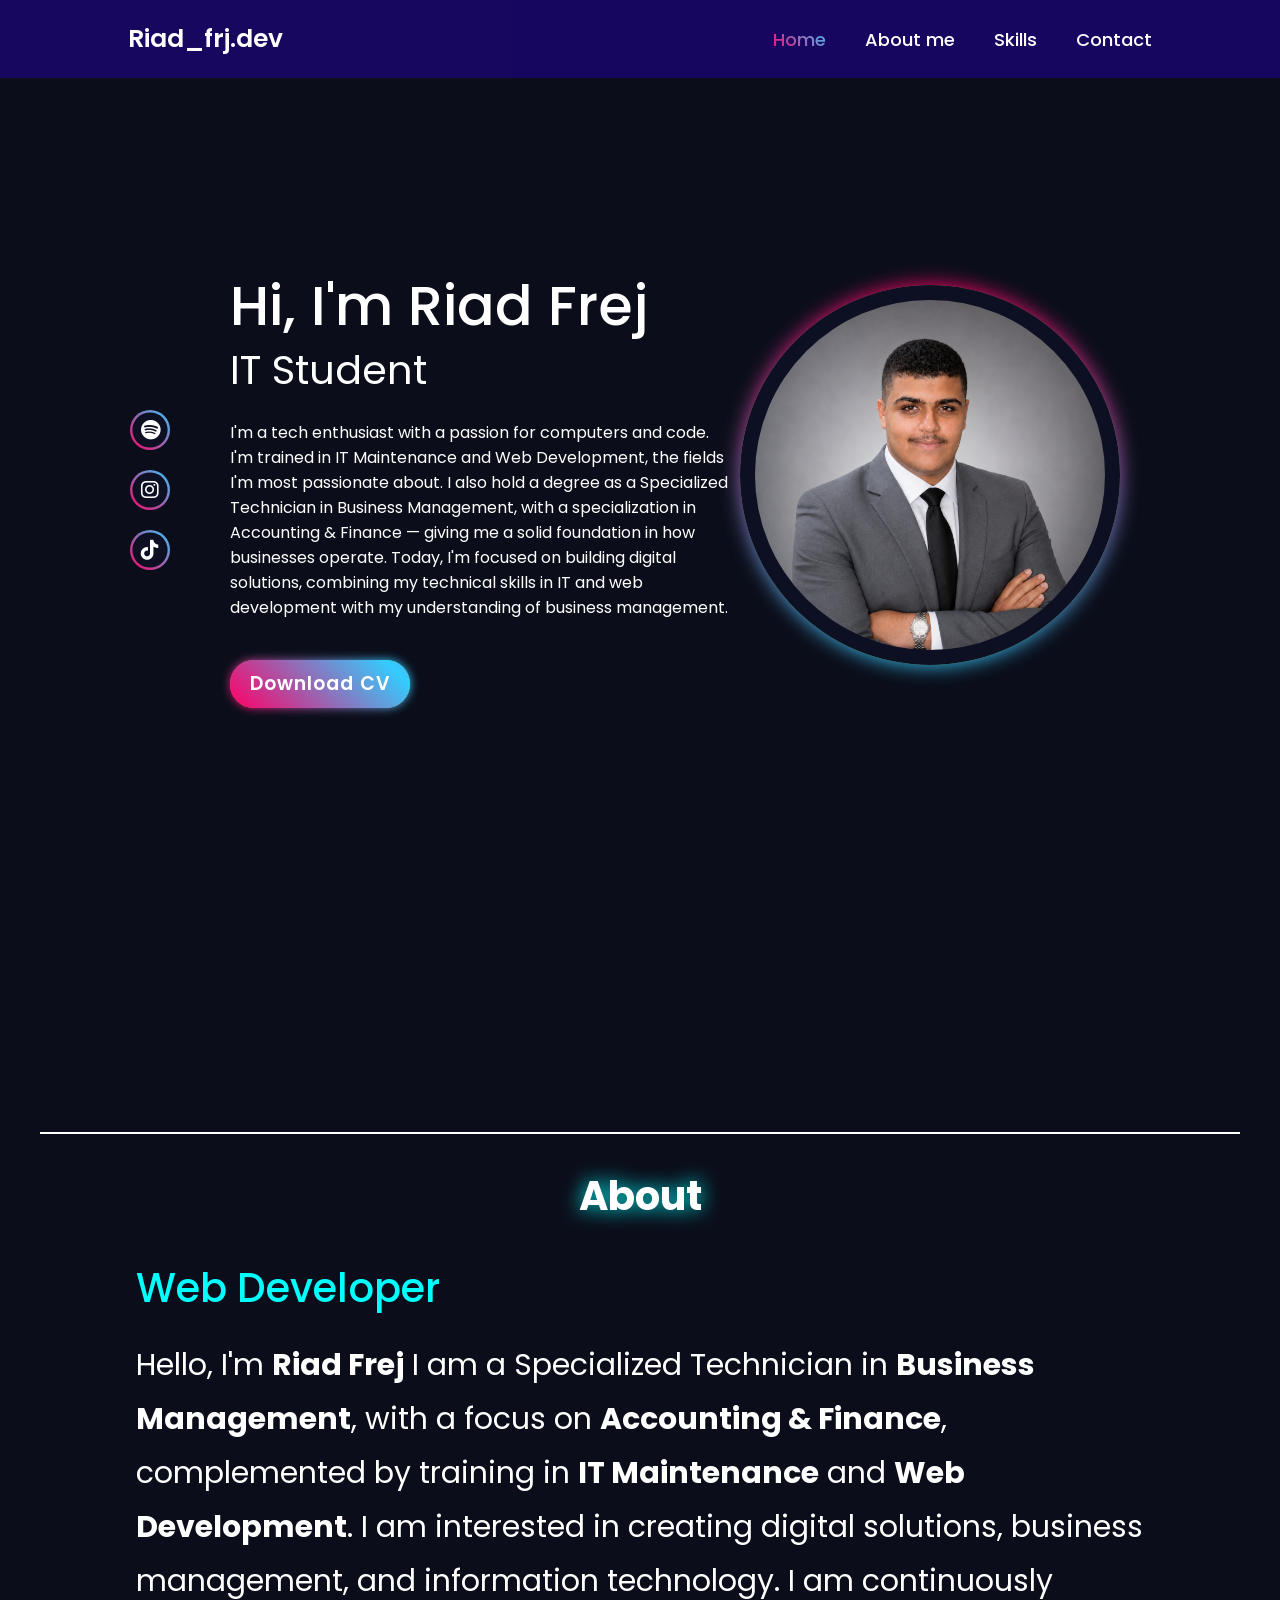
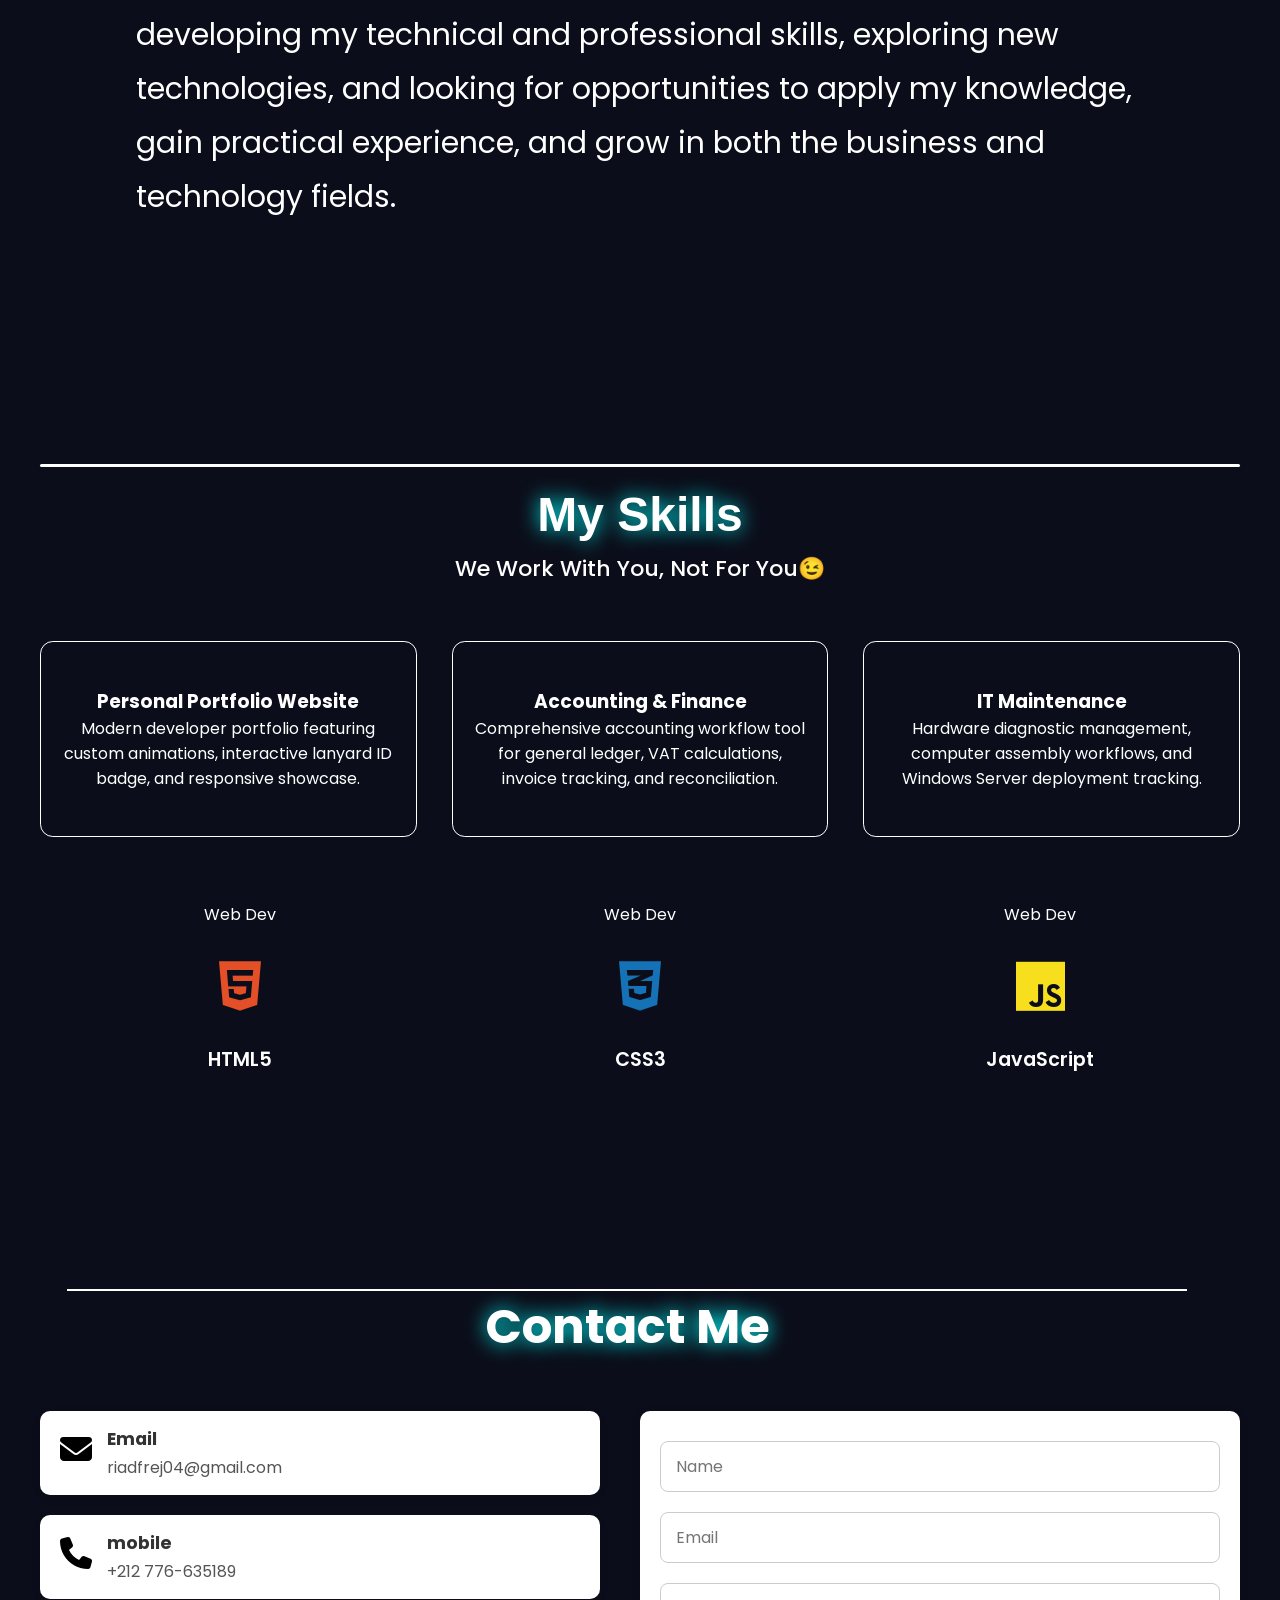
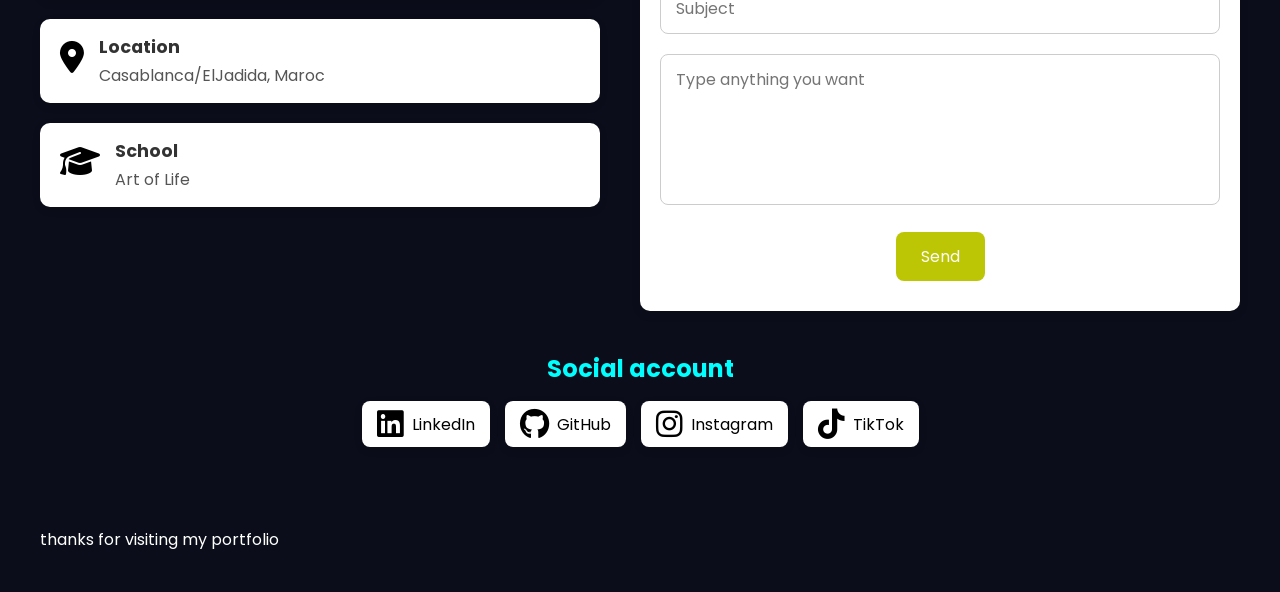
<file: index.html>
<!DOCTYPE html>
<html lang="en">
<head>
    <meta charset="UTF-8">
    <meta http-equiv="X-UA-Compatible"
    content="IE=edge">
    <meta name="viewport" content="width=device-width, initial-scale=1.0, maximum-scale=5.0">
    <meta name="description" content="Portfolio Riad Frej - IT Maintenance | Accounting & Finance | Web Development ">
    <meta name="keywords" content="portfolio, web developer, riad frej, html, css, only html&css">
    <meta name="author" content="Riad Frej">
    <title>Portfolio | Riad Frej - Portfolio Only HTML&CSS</title>
    <link rel="stylesheet" href="style.css">
    <link href=https://cdnjs.cloudflare.com/ajax/libs/font-awesome/6.5.2/css/all.min.css rel='stylesheet'>
</head>

<body>
   
    <header class="header">
        <a href="#" class="logo">Riad_frj.dev</a>

        <nav class="navbar">
            <a href="#home" style="--i:1"; 
            class="active">Home</a>
            <a href="#about" style="--i:2";>About me</a>
            <a href="#Skills" style="--i:3";>Skills</a>
            <a href="#Contact" style="--i:5";>Contact</a>
        </nav>
    </header>

    <section class="home" id="home">
      <div class="home-sci">
        <a href="https://open.spotify.com/playlist/2TcdBqzFB4UD0Xu641YZaj?si=4c5a05bcf7c442b9"><i class='fab fa-spotify'></i></a>
        <a href="https://www.instagram.com/riad_frj.dev?stkn=MTdzN3EwcG02MXV4NQ=="><i class='fab fa-instagram' ></i></a>
        <a href="https://www.tiktok.com/@riad_frj.dev?is_from_webapp=1&sender_device=pc"><i class='fab fa-tiktok'></i></a>
      </div>

        <div class="home-content">
            <h1>Hi, I'm Riad Frej</h1>
            <h3>IT Student</h3>
            <p>I'm a tech enthusiast with a passion for computers and code.

            I'm trained in IT Maintenance and Web Development, the fields I'm most passionate about. I also hold a degree as a            Specialized Technician in Business Management, with a specialization in Accounting & Finance — giving me a solid            foundation in how businesses operate.

            Today, I'm focused on building digital solutions, combining my technical skills in IT and web development with my             understanding of business management.</p>
            <a href="FREJ_Riad_CV.png" class="btn">Download CV</a>
        </div>

        <div class="home-img">
          <div class="profile-container"></div>
            <div class="glowing-circle">
                <span></span>
                <div class="image">
                    <img src="me1.png" alt="bammask">
        </div>

    </section>

    <!-- End Section bamibum -->

    <!-- About -->

     <section class="about-section" id="about"> <br> <br>
    <h2>About</h2>
    <p class="role">Web Developer</p>
    <p class="intro">
      Hello, I'm
      <b>Riad Frej</b>
      I am a Specialized Technician in <b>Business Management</b>, with a focus on <b>Accounting & Finance</b>, complemented by training in <b>IT Maintenance</b> and <b>Web Development</b>. I am interested in creating digital solutions, business management, and information technology.

      I am continuously developing my technical and professional skills, exploring new technologies, and looking for opportunities to apply my knowledge, gain practical experience, and grow in both the business and technology fields.
    </p>
  </section>
     
  <!-- End Section About -->

  <!-- Skills -->
  <section class="Skills" id="Skills">

    <div class="text-center">

        <div class="section-title">
            <div class="line"></div>
            <h2>My Skills</h2>
            <h4>We Work With You, Not For You😉</h4>
        </div>

        <div class="Skills-item">

            <div class="Skills-box">
                <i class='bx bx-mobile-alt'></i>
                <h3>Personal Portfolio Website</h3>
                <p>Modern developer portfolio featuring custom animations, interactive lanyard ID badge, and responsive showcase.</p>
            </div>

            <div class="Skills-box">
                <i class='bx bx-code-alt'></i>
                <h3>Accounting & Finance</h3>
                <p>Comprehensive accounting workflow tool for general ledger, VAT calculations, invoice tracking, and reconciliation.</p>
            </div>

            <div class="Skills-box">
                <i class='bx bx-signal-5'></i>
                <h3>IT Maintenance</h3>
                <p>Hardware diagnostic management, computer assembly workflows, and Windows Server deployment tracking.</p>
            </div>

        </div>

        <!-- Skills Icons Grid -->
        <div class="skills-grid-container">

            <div class="skill-icon-card reveal" data-category="web">
                <div class="skill-category-tag">Web Dev</div>
                <div class="skill-icon html5">
                    <i class="fab fa-html5"></i>
                </div>
                <div class="skill-name-label">HTML5</div>
            </div>

            <div class="skill-icon-card reveal" data-category="web">
                <div class="skill-category-tag">Web Dev</div>
                <div class="skill-icon css3">
                    <i class="fab fa-css3-alt"></i>
                </div>
                <div class="skill-name-label">CSS3</div>
            </div>

            <div class="skill-icon-card reveal" data-category="web">
                <div class="skill-category-tag">Web Dev</div>
                <div class="skill-icon javascript">
                    <i class="fab fa-js"></i>
                </div>
                <div class="skill-name-label">JavaScript</div>
            </div>

        </div>

    </div>

</section>
  <!-- End Section Skills -->
   
      <!---->
    <section class="contact" id="Contact">
      <div class="line"></div> <!-- garis pembatas -->
      <h2>Contact Me</h2>
      <div class="container">
        <div class="informasi">
          <div class="items">
            <div class="icon">
              <i class='fas fa-envelope'  ></i> 
            </div>
            <div class="detail">
              <h3>Email</h3>
              <p>riadfrej04@gmail.com</p>
            </div>
          </div>
          <div class="items">
            <div class="icon">
            <i class="fas fa-phone"></i>
            </div>
            <div class="detail">
              <h3>mobile</h3>
              <p>+212 776-635189</p>
            </div>
          </div>
          <div class="items">
            <div class="icon">
              <i class="fas fa-map-marker-alt"></i>
            </div>
            <div class="detail">
              <h3>Location</h3>
              <p>Casablanca/ElJadida, Maroc</p>
            </div>
          </div>
          <div class="items">
            <div class="icon">
              <i class="fas fa-graduation-cap"></i>
            </div>
            <div class="detail">
              <h3>School</h3>
              <p>Art of Life</p>
            </div>
          </div>
        </div>
          <div class="feedback">
            <form action="https://formsubmit.co/riadfrej04@gmail.com" method="POST">

                <div class="kelompok">
                    <input type="text" name="name" placeholder="Name" required>
                </div>

                <div class="kelompok">
                    <input type="email" name="email" placeholder="Email" required>
                </div>

                <div class="kelompok">
                    <input type="text" name="subject" placeholder="Subject" required>
                </div>
              
                <div class="kelompok">
                    <textarea name="message" placeholder="Type anything you want" rows="5" required></textarea>
                </div>

                <input type="hidden" name="_subject" value="New Message From My Website">
              
                <button type="submit" class="submit">Send</button>
              
                          </form>
                     </div>
                 </div>

        <div class="hubungi">
            <h3>Social account</h3>
              <div class="Links">
                  <a href="www.linkedin.com/in/riad-frej-6ab057424" class="Link" aria-label="Linkedin">
                    <i class="fab fa-linkedin"></i>
                    <span>LinkedIn</span>
                  </a>
                  <a href="https://github.com/Riad-Frj" class="Link" aria-label="GitHub">
                    <i class='fab fa-github'  ></i> 
                    <span>GitHub</span>
                  </a>
                  <a href="https://www.instagram.com/riad_frj.dev?stkn=MTdzN3EwcG02MXV4NQ==" class="Link" aria-label="instagram">
                    <i class='fab fa-instagram'  ></i> 
                    <span>Instagram</span>
                  </a>
                  <a href="https://www.tiktok.com/@riad_frj.dev?is_from_webapp=1&sender_device=pc" class="Link">
                    <i class='fab fa-tiktok'  ></i> 
                    <span>TikTok</span>
                  </a>
              </div>
        </div>
    </section>

    <footer>
        thanks for visiting my portfolio
    </footer>

</body>
<script>
  document.addEventListener("DOMContentLoaded", function() {
    const progressItems = document.querySelectorAll(".progress-item");

    progressItems.forEach(item => {
        const bar = item.querySelector(".progress-bar");
        const width = bar.getAttribute("data-width")
        bar.style.width = width + "%"; 
    });
});
   </script>


</html>
</file>
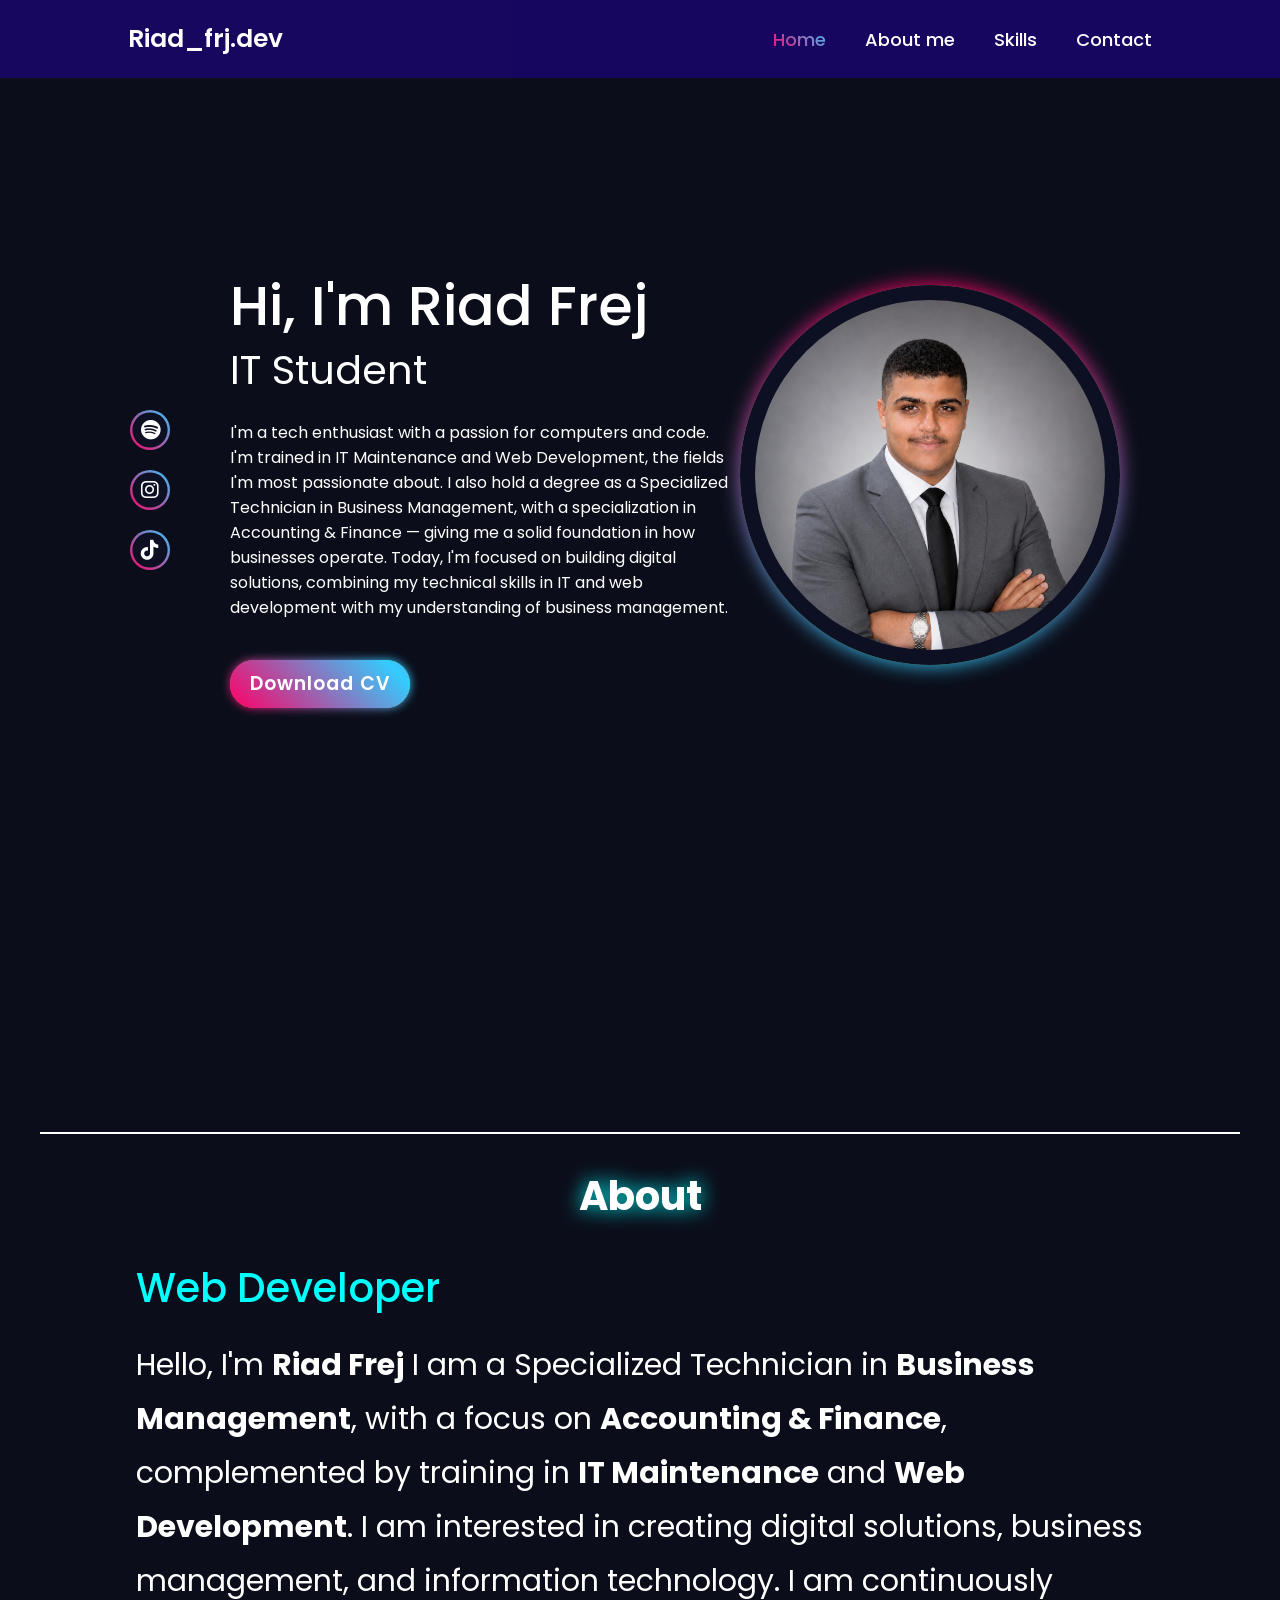
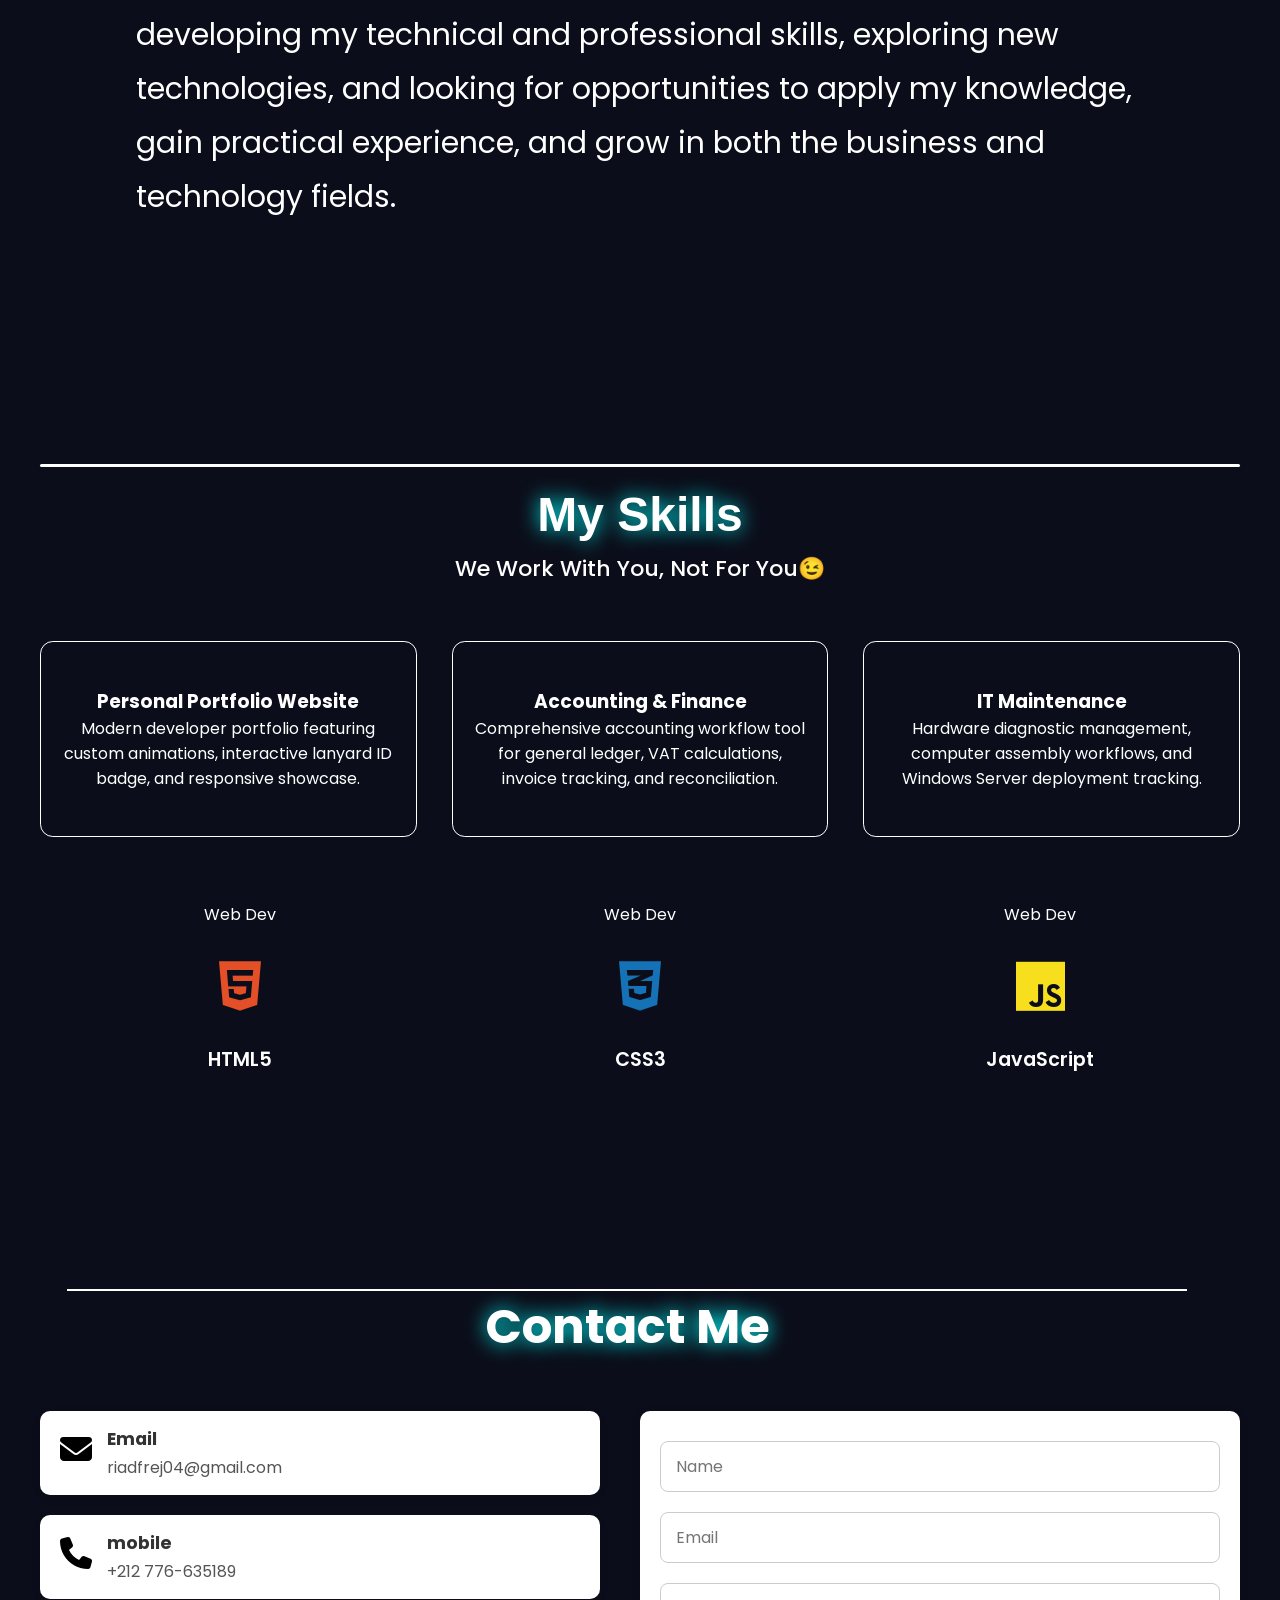
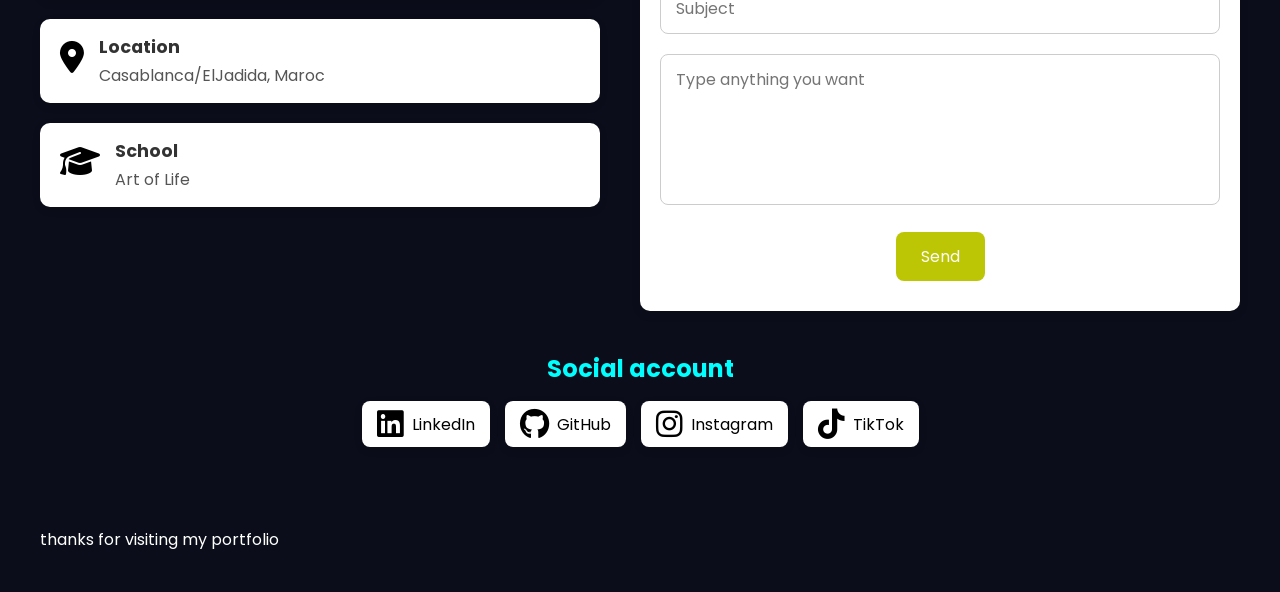
<file: index - Copy.html>
<!DOCTYPE html>
<html lang="en">
<head>
    <meta charset="UTF-8">
    <meta http-equiv="X-UA-Compatible"
    content="IE=edge">
    <meta name="viewport" content="width=device-width, initial-scale=1.0, maximum-scale=5.0">
    <meta name="description" content="Portfolio Riad Frej - IT Maintenance | Accounting & Finance | Web Development ">
    <meta name="keywords" content="portfolio, web developer, riad frej, html, css, only html&css">
    <meta name="author" content="Riad Frej">
    <title>Portfolio | Riad Frej - Portfolio Only HTML&CSS</title>
    <link rel="stylesheet" href="index.css">
    <link href=https://cdnjs.cloudflare.com/ajax/libs/font-awesome/6.5.2/css/all.min.css rel='stylesheet'>
</head>

<body>
   
    <header class="header">
        <a href="#" class="logo">Riad_frj.dev</a>

        <nav class="navbar">
            <a href="#home" style="--i:1"; 
            class="active">Home</a>
            <a href="#about" style="--i:2";>About me</a>
            <a href="#Skills" style="--i:3";>Skills</a>
            <a href="#Contact" style="--i:5";>Contact</a>
        </nav>
    </header>

    <section class="home" id="home">
      <div class="home-sci">
        <a href="https://open.spotify.com/playlist/2TcdBqzFB4UD0Xu641YZaj?si=4c5a05bcf7c442b9"><i class='fab fa-spotify'></i></a>
        <a href="https://www.instagram.com/riad_frj.dev?stkn=MTdzN3EwcG02MXV4NQ=="><i class='fab fa-instagram' ></i></a>
        <a href="https://www.tiktok.com/@riad_frj.dev?is_from_webapp=1&sender_device=pc"><i class='fab fa-tiktok'></i></a>
      </div>

        <div class="home-content">
            <h1>Hi, I'm Riad Frej</h1>
            <h3>IT Student</h3>
            <p>I'm a tech enthusiast with a passion for computers and code.

            I'm trained in IT Maintenance and Web Development, the fields I'm most passionate about. I also hold a degree as a            Specialized Technician in Business Management, with a specialization in Accounting & Finance — giving me a solid            foundation in how businesses operate.

            Today, I'm focused on building digital solutions, combining my technical skills in IT and web development with my             understanding of business management.</p>
            <a href="FREJ_Riad_CV.png" class="btn">Download CV</a>
        </div>

        <div class="home-img">
          <div class="profile-container"></div>
            <div class="glowing-circle">
                <span></span>
                <div class="image">
                    <img src="me1.png" alt="bammask">
        </div>

    </section>

    <!-- End Section bamibum -->

    <!-- About -->

     <section class="about-section" id="about"> <br> <br>
    <h2>About</h2>
    <p class="role">Web Developer</p>
    <p class="intro">
      Hello, I'm
      <b>Riad Frej</b>
      I am a Specialized Technician in <b>Business Management</b>, with a focus on <b>Accounting & Finance</b>, complemented by training in <b>IT Maintenance</b> and <b>Web Development</b>. I am interested in creating digital solutions, business management, and information technology.

      I am continuously developing my technical and professional skills, exploring new technologies, and looking for opportunities to apply my knowledge, gain practical experience, and grow in both the business and technology fields.
    </p>
  </section>
     
  <!-- End Section About -->

  <!-- Skills -->
  <section class="Skills" id="Skills">

    <div class="text-center">

        <div class="section-title">
            <div class="line"></div>
            <h2>My Skills</h2>
            <h4>We Work With You, Not For You😉</h4>
        </div>

        <div class="Skills-item">

            <div class="Skills-box">
                <i class='bx bx-mobile-alt'></i>
                <h3>Personal Portfolio Website</h3>
                <p>Modern developer portfolio featuring custom animations, interactive lanyard ID badge, and responsive showcase.</p>
            </div>

            <div class="Skills-box">
                <i class='bx bx-code-alt'></i>
                <h3>Accounting & Finance</h3>
                <p>Comprehensive accounting workflow tool for general ledger, VAT calculations, invoice tracking, and reconciliation.</p>
            </div>

            <div class="Skills-box">
                <i class='bx bx-signal-5'></i>
                <h3>IT Maintenance</h3>
                <p>Hardware diagnostic management, computer assembly workflows, and Windows Server deployment tracking.</p>
            </div>

        </div>

        <!-- Skills Icons Grid -->
        <div class="skills-grid-container">

            <div class="skill-icon-card reveal" data-category="web">
                <div class="skill-category-tag">Web Dev</div>
                <div class="skill-icon html5">
                    <i class="fab fa-html5"></i>
                </div>
                <div class="skill-name-label">HTML5</div>
            </div>

            <div class="skill-icon-card reveal" data-category="web">
                <div class="skill-category-tag">Web Dev</div>
                <div class="skill-icon css3">
                    <i class="fab fa-css3-alt"></i>
                </div>
                <div class="skill-name-label">CSS3</div>
            </div>

            <div class="skill-icon-card reveal" data-category="web">
                <div class="skill-category-tag">Web Dev</div>
                <div class="skill-icon javascript">
                    <i class="fab fa-js"></i>
                </div>
                <div class="skill-name-label">JavaScript</div>
            </div>

        </div>

    </div>

</section>
  <!-- End Section Skills -->
   
      <!---->
    <section class="contact" id="Contact">
      <div class="line"></div> <!-- garis pembatas -->
      <h2>Contact Me</h2>
      <div class="container">
        <div class="informasi">
          <div class="items">
            <div class="icon">
              <i class='fas fa-envelope'  ></i> 
            </div>
            <div class="detail">
              <h3>Email</h3>
              <p>riadfrej04@gmail.com</p>
            </div>
          </div>
          <div class="items">
            <div class="icon">
            <i class="fas fa-phone"></i>
            </div>
            <div class="detail">
              <h3>mobile</h3>
              <p>+212 776-635189</p>
            </div>
          </div>
          <div class="items">
            <div class="icon">
              <i class="fas fa-map-marker-alt"></i>
            </div>
            <div class="detail">
              <h3>Location</h3>
              <p>Casablanca/ElJadida, Maroc</p>
            </div>
          </div>
          <div class="items">
            <div class="icon">
              <i class="fas fa-graduation-cap"></i>
            </div>
            <div class="detail">
              <h3>School</h3>
              <p>Art of Life</p>
            </div>
          </div>
        </div>
          <div class="feedback">
            <form action="https://formsubmit.co/riadfrej04@gmail.com" method="POST">

                <div class="kelompok">
                    <input type="text" name="name" placeholder="Name" required>
                </div>

                <div class="kelompok">
                    <input type="email" name="email" placeholder="Email" required>
                </div>

                <div class="kelompok">
                    <input type="text" name="subject" placeholder="Subject" required>
                </div>
              
                <div class="kelompok">
                    <textarea name="message" placeholder="Type anything you want" rows="5" required></textarea>
                </div>

                <input type="hidden" name="_subject" value="New Message From My Website">
              
                <button type="submit" class="submit">Send</button>
              
                          </form>
                     </div>
                 </div>

        <div class="hubungi">
            <h3>Social account</h3>
              <div class="Links">
                  <a href="www.linkedin.com/in/riad-frej-6ab057424" class="Link" aria-label="Linkedin">
                    <i class="fab fa-linkedin"></i>
                    <span>LinkedIn</span>
                  </a>
                  <a href="https://github.com/Riad-Frj" class="Link" aria-label="GitHub">
                    <i class='fab fa-github'  ></i> 
                    <span>GitHub</span>
                  </a>
                  <a href="https://www.instagram.com/riad_frj.dev?stkn=MTdzN3EwcG02MXV4NQ==" class="Link" aria-label="instagram">
                    <i class='fab fa-instagram'  ></i> 
                    <span>Instagram</span>
                  </a>
                  <a href="https://www.tiktok.com/@riad_frj.dev?is_from_webapp=1&sender_device=pc" class="Link">
                    <i class='fab fa-tiktok'  ></i> 
                    <span>TikTok</span>
                  </a>
              </div>
        </div>
    </section>

    <footer>
        thanks for visiting my portfolio
    </footer>

</body>
<script>
  document.addEventListener("DOMContentLoaded", function() {
    const progressItems = document.querySelectorAll(".progress-item");

    progressItems.forEach(item => {
        const bar = item.querySelector(".progress-bar");
        const width = bar.getAttribute("data-width")
        bar.style.width = width + "%"; 
    });
});
   </script>


</html>
</file>
<file: style.css>
@import url('https://fonts.googleapis.com/css2?family=Poppins:ital,wght@0,100;0,200;0,300;0,400;0,500;0,600;0,700;0,800;0,900;1,100;1,200;1,300;1,400;1,500;1,600;1,700;1,800;1,900&family=Roboto:ital,wght@0,100..900;1,100..900&display=swap');

* {
    margin: 0;
    padding: 0;
    box-sizing: border-box;
    font-family: 'Poppins', sans-serif;
}

body {
    background-color: #0c1022;
    color: #fff;

}

html{
    scroll-behavior: smooth;
}

.header {
    position: fixed;
    top: 0;
    left: 0;
    width: 100%;
    padding: 20px 10%;
    background-color: rgba(35, 1, 158, 0.527);
    display: flex;
    justify-content: space-between;
    align-items: center;
    z-index: 100;
}

.logo {
    font-size: 25px;
    color: #fff;
    text-decoration: none;
    font-weight: 600;
    pointer-events: none;
    opacity: 0;
    animation: slideTop 1s ease forwards;
}

.navbar a {
    display: inline-block;
    font-size: 18px;
    color: #fff;
    text-decoration: none;
    font-weight: 500;
    margin-left: 35px;
    opacity: 0;
    animation: slideTop .5s ease forwards;
    animation-delay: calc(.2s * var(--i));
}

.navbar a.active,
.navbar a:hover {
    background: linear-gradient(45deg, #f06, #3cf);
    -webkit-text-fill-color: transparent;
    -webkit-background-clip: text;
    background-clip: text;
}

.home {
    width: 100%;
    height: 100vh;
    display: flex;
    justify-content: space-between;
    align-items: center;
    padding: 90px;
}

.home-content {
    max-width: 500px;
    margin-left: -30px;
}

.home-content h1 {
    font-size: 56px;
    font-weight: 500;
    line-height: 1.2;
    opacity: 0;
    animation: slideRight 1s ease forwards;
    animation-delay: .7s;
}

.home-content h3 {
    font-size: 40px;
    font-weight: 400;
    opacity: 0;
    animation: slideLeft 1s ease forwards;
    animation-delay: 1s;
}

.home-content p {
  font-size: 16;
  margin: 20px 0 40px;
  opacity: 0;
    animation: slideLeft 1s ease forwards;
    animation-delay: 1.3s;
}

.btn {
    position: relative;
    display: inline-flex;
    justify-content: center;
    align-items: center;
    width: 180px;
    height: 48px;
    background: yellowgreen;
    border-radius: 40px;
    font-size: 19px;
    color: #fff;
    text-decoration: none;
    font-weight: 600;
    letter-spacing: 1px;
    z-index: 1;
    opacity: 0;
    animation: slideTop 1s ease forwards;
    animation-delay: 1.8s;
}

.btn::before {
    content: '';
    position: absolute;
    top: 0;
    left: 0;
    inset: 0;
    background: linear-gradient(45deg, #f06, #3cf, #f06);
    background-size: 200%;
    background-position: 0 0;
    z-index: -1;
    border-radius: 40px;
    filter: blur(5px);
    transition: .5s ease;
}

.btn:hover::before {
    background-position: 100% 0;
}

.btn::after {
    content: '';
    position: absolute;
    top: 0;
    left: 0;
    inset: 0;
    background: linear-gradient(45deg, #f06, #3cf, #f06);
    background-size: 200%; 
    background-position: 0 0;
    z-index: -1;
    border-radius: 40px;
    transition: .5s ease;
}

.btn:hover::after {
    background-position: 100% 0;
}


.home-sci {
    padding-right: 80px;
}

.home-sci a {
    position: relative;
    display: flex;
    justify-content: center;
    align-items: center;
    width: 40px;
    height: 40px;
    background: linear-gradient(45deg, #f06, #3cf);
    border-radius: 50%;
    font-size: 20px;
    color: #fff;
    text-decoration: none;
    margin: 20px 0;
    z-index: 1;
    
}

.home-sci a:nth-child(1) {
    opacity: 0;
    animation: slideBottom 1s ease forwards;
    animation-delay: 2.1s;
}

.home-sci a:nth-child(2) {
    opacity: 0;
    animation: slideRight 1s ease forwards;
    animation-delay: 2.1s;
}

.home-sci a:nth-child(3) {
    opacity: 0;
    animation: slideTop 1s ease forwards;
    animation-delay: 2.1s;
}

.home-sci a::before {
    content: '';
    position: absolute;
    width: 100%;
    height: 100%;
    background: linear-gradient(45deg, #f06, #3cf);
    border-radius: 50%;
    transform: scale(.88);
    z-index: -1;
    transition: .5s ease;
}

.home-sci a:hover::before {
    filter: blur(5px);
}

.home-sci a::after {
    content: '';
    position: absolute;
    width: 100%;
    height: 100%;
    background: #0c1022;
    border-radius: 50%;
    transform: scale(.88);
    z-index: -1;
    transition: .5s ease;
}

.home-sci a:hover::after {
    transform: scale(0);

}

.home-img {
    width: 410px;
    height: 410px;
    opacity: 0;
    animation: zoomIn 1s ease forwards, floatImage 4s ease-in-out infinite;
    animation-delay: 2.1s, 3.1s;
}

.home-img .glowing-circle {
    position: relative;
    width: 380px;
    height: 380px;
    background: yellowgreen;
    border-radius: 50%;
    display: flex;
    justify-content: center;
    align-items: center;
}

.home-img .glowing-circle::after {
    content: '';
    position: absolute;
    width: 380px;
    height: 380px;
    background: #0c1022;
    border-radius: 50%;
}

.glowing-circle span {
    position: absolute;
    width: 100%;
    height: 100%;
    background: linear-gradient(#f06, #3cf);
    border-radius: 50%;
    animation: circleRotate 5s linear infinite;
}

.glowing-circle span:nth-child(1) {
    filter: blur(10px);
}

.glowing-circle .image {
    position: relative;
    width: 350px;   /* Sesuaikan diameter lingkaran */
    height: 350px;
    border-radius: 50%;
    z-index: 1;
    overflow: hidden;
    display: flex;
    align-items: center;
    justify-content: center;
    background: transparent; /* biar glowingnya terlihat */
}

.image img {
    width: 100%;
    height: 100%;
    object-fit: cover; /* isi penuh lingkaran */
    object-position: center; /* posisi tengah */
}

/*KEYFRAMES ANIMATION*/
@keyframes slideTop {
    0% {
        opacity: 0;
        transform: translateY(100px);
    }
    100% {
        opacity: 1;
        transform: translateY(0);
    }
}

@keyframes slideRight {
    0% {
        opacity: 0;
        transform: translateX(-100px);
    }
    100% {
        opacity: 1;
        transform: translateX(0);
    }
}

@keyframes slideLeft {
    0% {
        opacity: 0;
        transform: translateX(100px);
    }
    100% {
        opacity: 1;
        transform: translateX(0);
    }
}

@keyframes slideBottom {
    0% {
        opacity: 0;
        transform: translateY(-100px);
    }
    100% {
        opacity: 1;
        transform: translateY(0);
    }
}

@keyframes zoomIn {
    0% {
        opacity: 0;
        transform: scale(0);
    }

    100% {
        opacity: 1;
        transform: scale(1);
    }
}

@keyframes floatImage {
    0% {
        transform: translateY(0);
    }
    50% {
        transform: translateY(-24px);
    }
    100% {
        transform: translateY(0);
    }
}

@keyframes circleRotate {
    0% {
        transform: rotate(0);
    }

    100% {
        transform: rotate(360deg);
    }
}

/* End bamibum*/


/* About */

body {
  margin: 0;
  padding: 40px;
  font-family: Arial, sans-serif;
  background-color: #0b0e1a; /* warna background gelap */
  color: white;
}

.about-section {
  padding: 6rem;
  text-align: left;
  margin: 80px auto;
  position: relative;
  width: 100%;
}

/* Judul About */
.about-section h2 { 
  text-shadow: 0 0 20px cyan;
  justify-content: center;
  text-align: center;
  font-size: 40px;
  font-weight: bold;
  padding: 0 20px;
  background-color: #0b0e1a; /* biar garis gak nutup teks */
  z-index: 1;
}

/* Garis horizontal */
.about-section::before {
  content: "";
  position: absolute;
  top: 7rem; /* sejajarkan dengan tengah teks h2 */
  left: 0;
  right: 0;
  height: 2px;
  background: white;
  z-index: 0;
}

/* Subjudul Web Desaigner */
.about-section .role {
  margin-top: 2rem;
  font-size: 40px;
  font-weight: 500;
  color: cyan;
}

/* Intro (dibesarkan + rapi) */
.about-section .intro {
  text-align: left;
  margin-top: 20px;
  font-size: 30px;       /* ukuran lebih besar */
  line-height: 1.8;      /* jarak antar baris */
  margin-left: auto;
  margin-right: auto;
}

/* End About */

/* Skills */
.section-title .line {
  width: 75rem;       /* panjang garis */
  height: 3px;       /* tebal garis */
  background: #fff;  /* warna garis */
  margin: 0 auto 20px auto; 
  border-radius: 2px;
}
.Skills-container {
  display: flex;
  justify-content: center;   /* rata tengah */
  gap: 30px;                 /* jarak antar box */
  margin-top: 40px;
  flex-wrap: wrap;           /* biar responsive */
}

.Skills{
    background: var(--i);
    padding-top: 4rem;
}

.text-center{
    text-align: center;
}
.text-center h2{
    text-shadow: 0 0 20px cyan;
    font-family: 'Dosis', sans-serif;
    font-size: 3rem;
    font-weight: 800;
    margin-bottom: 10px;
}


.text-center h4{
    font-size: 22px;
    font-weight: 500;
}
.Skills-item{
    margin: 0 0 10px;
    display: grid;
    grid-template-columns: repeat(auto-fit, minmax(250px, auto));
    align-items: center;
    gap: 2.2rem;
    text-align: center;
    margin-top: 3.5rem;
}
.Skills-box{
    padding: 45px 20px;
    background: var(--i);
    border-radius: 0.8rem;
    border: 1px solid white;
    cursor: pointer;
    transition: all ease .50s;
}

.progress-container {
            width: 100%;
            background: rgba(255, 255, 255, 0.1);
            border-radius: 10px;
            overflow: hidden;
            height: 15px;
            margin-bottom: 0.5rem;
        }

        /* Progress bar fill */
        .progress-bar {
            height: 80%;
            background: linear-gradient(90deg, #ffd700, #ffed4e);
            width: 0%; /* Start at 0% for animation */
            border-radius: 10px;
            transition: width 1.5s ease-out;
            position: relative;
            overflow: hidden;
        }

        .projects{
            
    font-size: 1.5rem;
    padding: 50px 20px;
}
.projects h2{   
    border-top: 2px solid;
    text-align: center;
}
.project-container{
    display: flex;
    justify-content: center;
    gap: 40px;
    flex-wrap: wrap;
    margin-top: 30px;
}
.project-card{
    background-color: whitesmoke;
    color: black;
    padding: 20px;
    border-radius: 15px;
    box-shadow: 0 0 10px cyan;
    width: 800px;
    transition: 0.5s ease;
}
.project-card h3{
    border-bottom: 4px solid darksalmon;
    border-left: 4px solid darksalmon;
    border-radius: 20px;
    padding: 10px;
}
.project-card img{
    border-radius: 25px;
}
.contact{
    padding: 10rem 0 5rem;
    text-align: center;
}
.contact h2{
    left: 0;
    right: 0;
    width: 70rem;
    border-top: 2px solid;
    font-size: 3rem;
    margin-bottom: 3rem;
    text-shadow: 0 0 20px cyan;
    margin-left: 1.7rem;
}

/* Container Flex */

.section-title .line {
  width: 75rem;       /* panjang garis */
  height: 3px;       /* tebal garis */
  background: #fff;  /* warna garis */
  margin: 0 auto 20px auto; 
  border-radius: 2px;
}

.contact .container {
    display: flex;
    flex-wrap: wrap;
    gap: 40px;
    justify-content: center;
}

/* Informasi Kontak */
.contact .informasi {
    flex: 1;
    min-width: 300px;
}

.contact .informasi .items {
    display: flex;
    align-items: flex-start;
    text-align: left;
    background-color: #fff;
    padding: 15px 20px;
    margin-bottom: 20px;
    border-radius: 10px;
    box-shadow: 0 3px 8px rgba(0,0,0,0.1);
    transition: transform 0.2s ease;
}

.contact .informasi .items:hover {
    transform: translateY(-5px);
}

.contact .informasi .icon {
    font-size: 2rem;
    color: black;
    margin-right: 15px;
}

.contact .informasi .detail h3 {
    margin: 0;
    font-size: 1.1rem;
    color: #333;
}

.contact .informasi .detail p {
    margin: 3px 0 0;
    color: #555;
}

/* Feedback Form */
.contact .feedback {
    flex: 1;
    min-width: 300px;
    background-color: #fff;
    padding: 30px 20px;
    border-radius: 10px;
    box-shadow: 0 3px 10px rgba(0,0,0,0.1);
}

.contact .feedback form .kelompok {
    margin-bottom: 20px;
}

.contact .feedback input,
.contact .feedback textarea {
    width: 100%;
    padding: 12px 15px;
    border: 1px solid #ccc;
    border-radius: 8px;
    font-size: 1rem;
    outline: none;
    resize: none;
    transition: border-color 0.2s ease;
}

.contact .feedback input:focus,
.contact .feedback textarea:focus {
    border-color: cyan;
}

.contact .feedback button.submit {
    background-color: rgb(188, 198, 5);
    color: #fff;
    border: none;
    padding: 12px 25px;
    font-size: 1rem;
    border-radius: 8px;
    cursor: pointer;
    transition: background-color 0.2s ease;
}

.contact .feedback button.submit:hover {
    background-color: darksalmon;
}

/* Social Links */
.contact .hubungi {
    text-align: center;
    margin-top: 40px;
}

.contact .hubungi h3 {
    font-size: 1.5rem;
    margin-bottom: 15px;
    color: cyan;
}

.contact .hubungi .Links {
    display: flex;
    justify-content: center;
    flex-wrap: wrap;
    gap: 15px;
}

.contact .hubungi .Link {
    display: flex;
    align-items: center;
    gap: 8px;
    padding: 8px 15px;
    border-radius: 8px;
    background-color: #fff;
    box-shadow: 0 3px 8px rgba(0,0,0,0.1);
    text-decoration: none;
    color: black;
    transition: transform 0.2s ease, background-color 0.2s ease;
}

.contact .hubungi .Link:hover {
    transform: translateY(-5px);
    background-color: cyan
    ;
    color: black;
}

.contact .hubungi .Link i {
    font-size: 1.9rem;
}
.contact .hubungi .Link span {
    color: black;
}

        /* Enhanced shimmer animation */
        @keyframes progressShimmer {
            0% { 
                left: -100%;
                opacity: 0;
            }
            50% { 
                opacity: 1;
            }
            100% { 
                left: 100%;
                opacity: 0;
            }
        }
/* Skills Grid */
.skills-grid-container {
    max-width: 1200px;
    margin: 0 auto;
    display: grid;
    grid-template-columns: repeat(3, 1fr);
    gap: 2rem;
    padding: 1rem;
}

/* Skill Cards */
.skill-icon-card {
    background: var(--bg-card);
    border: 1px solid var(--border-color);
    border-radius: 20px;
    padding: 2rem 1.5rem;
    display: flex;
    flex-direction: column;
    align-items: center;
    justify-content: center;
    gap: 1.5rem;
    transition: all 0.3s ease;
    position: relative;
    overflow: hidden;
    min-height: 250px;
}

/* Skill Icons */
.skill-icon {
    font-size: 3.5rem;
    width: 70px;
    height: 70px;
    display: flex;
    align-items: center;
    justify-content: center;
    transition: all 0.3s ease;
}

/* Skill Name */
.skill-name-label {
    font-size: 1.2rem;
    font-weight: 600;
    color: var(--text-secondary);
    text-align: center;
}

/* Responsive */
@media (max-width: 768px) {
    .skills-grid-container {
        grid-template-columns: repeat(2, 1fr);
        gap: 1rem;
    }
}

@media (max-width: 480px) {
    .skills-grid-container {
        grid-template-columns: 1fr;
    }
}
/* Card hover animation */
.skill-icon-card {
    transition: all 0.3s ease;
    position: relative;
    overflow: hidden;
}

.skill-icon-card:hover {
    transform: translateY(-8px);
    border-color: rgba(0, 217, 255, 0.3);
    box-shadow: 0 20px 40px rgba(0, 217, 255, 0.2);
}

/* Background animation */
.skill-icon-card::before {
    content: '';
    position: absolute;
    inset: 0;
    background: var(--accent-gradient);
    opacity: 0;
    transition: opacity 0.3s ease;
    z-index: 0;
}

.skill-icon-card:hover::before {
    opacity: 0.05;
}

/* Icon animation */
.skill-icon-card:hover .skill-icon {
    transform: scale(1.1);
}

/* Text animation */
.skill-icon-card:hover .skill-name-label {
    color: var(--text-primary);
}
/* Web Dev Colors */
.skill-icon.html5 { color: #E34F26; }
.skill-icon.css3 { color: #1572B6; }
.skill-icon.tailwind { color: #38BDF8; }
.skill-icon.javascript { color: #F7DF1E; }

/* ================================
   RESPONSIVE DESIGN
================================ */

/* Tablets and smaller laptops */
@media (max-width: 900px) {

    body {
        padding: 0;
    }

    .header {
        padding: 15px 4%;
        flex-wrap: wrap;
        gap: 12px;
    }

    .navbar {
        display: flex;
        flex-wrap: wrap;
        justify-content: center;
        gap: 10px;
    }

    .navbar a {
        margin-left: 8px;
        font-size: 15px;
    }

    .home {
        height: auto;
        min-height: 100vh;
        padding: 120px 5% 50px;
        flex-direction: column;
        gap: 40px;
        text-align: center;
    }

    .home-content {
        margin: 0;
        max-width: 100%;
    }

    .home-content h1 {
        font-size: clamp(32px, 6vw, 48px);
    }

    .home-content h3 {
        font-size: 30px;
    }

    .home-sci {
        padding: 0;
        display: flex;
        gap: 20px;
    }

    .home-sci a {
        margin: 0;
    }

    .home-img {
        width: min(80vw, 350px);
        height: min(80vw, 350px);
        margin: 0 auto;
    }

    .home-img .glowing-circle,
    .home-img .glowing-circle::after {
        width: 100%;
        height: 100%;
    }

    .glowing-circle .image {
        width: 92%;
        height: 92%;
    }

    .about-section {
        padding: 4rem 5%;
        margin: 40px auto;
    }

    .about-section .role {
        font-size: 30px;
    }

    .about-section .intro {
        font-size: 19px;
        line-height: 1.7;
    }

    .section-title .line {
        width: 90%;
    }

    .contact {
        padding: 6rem 5% 3rem;
    }

    .contact h2 {
        width: 100%;
        margin-left: 0;
    }

    .project-card {
        width: 100%;
    }
}

/* Mobile phones */
@media (max-width: 600px) {

    .header {
        padding: 12px 4%;
        flex-direction: column;
    }

    .logo {
        font-size: 21px;
    }

    .navbar {
        gap: 5px;
    }

    .navbar a {
        font-size: 13px;
        margin-left: 5px;
    }

    .home {
        padding-top: 150px;
        gap: 30px;
    }

    .home-content h1 {
        font-size: 32px;
    }

    .home-content h3 {
        font-size: 24px;
    }

    .home-content p {
        font-size: 14px;
        line-height: 1.7;
    }

    .home-img {
        width: 260px;
        height: 260px;
    }

    .about-section h2 {
        font-size: 32px;
    }

    .about-section .role {
        font-size: 25px;
    }

    .about-section .intro {
        font-size: 16px;
    }

    .text-center h2 {
        font-size: 2rem;
    }

    .text-center h4 {
        font-size: 16px;
    }

    .Skills-item {
        grid-template-columns: 1fr;
        gap: 20px;
    }

    .skills-grid-container {
        grid-template-columns: 1fr;
    }

    .contact h2 {
        font-size: 2rem;
    }

    .contact .container {
        flex-direction: column;
        gap: 20px;
    }

    .contact .informasi,
    .contact .feedback {
        min-width: 0;
        width: 100%;
    }

    footer {
        font-size: 13px;
        text-align: center;
    }
}

/* Prevent horizontal scrolling */
html, body {
    max-width: 100%;
    overflow-x: hidden;
}

img {
    max-width: 100%;
}
</file>
<file: index.css>
@import url('https://fonts.googleapis.com/css2?family=Poppins:ital,wght@0,100;0,200;0,300;0,400;0,500;0,600;0,700;0,800;0,900;1,100;1,200;1,300;1,400;1,500;1,600;1,700;1,800;1,900&family=Roboto:ital,wght@0,100..900;1,100..900&display=swap');

* {
    margin: 0;
    padding: 0;
    box-sizing: border-box;
    font-family: 'Poppins', sans-serif;
}

body {
    background-color: #0c1022;
    color: #fff;

}

html{
    scroll-behavior: smooth;
}

.header {
    position: fixed;
    top: 0;
    left: 0;
    width: 100%;
    padding: 20px 10%;
    background-color: rgba(35, 1, 158, 0.527);
    display: flex;
    justify-content: space-between;
    align-items: center;
    z-index: 100;
}

.logo {
    font-size: 25px;
    color: #fff;
    text-decoration: none;
    font-weight: 600;
    pointer-events: none;
    opacity: 0;
    animation: slideTop 1s ease forwards;
}

.navbar a {
    display: inline-block;
    font-size: 18px;
    color: #fff;
    text-decoration: none;
    font-weight: 500;
    margin-left: 35px;
    opacity: 0;
    animation: slideTop .5s ease forwards;
    animation-delay: calc(.2s * var(--i));
}

.navbar a.active,
.navbar a:hover {
    background: linear-gradient(45deg, #f06, #3cf);
    -webkit-text-fill-color: transparent;
    -webkit-background-clip: text;
    background-clip: text;
}

.home {
    width: 100%;
    height: 100vh;
    display: flex;
    justify-content: space-between;
    align-items: center;
    padding: 90px;
}

.home-content {
    max-width: 500px;
    margin-left: -30px;
}

.home-content h1 {
    font-size: 56px;
    font-weight: 500;
    line-height: 1.2;
    opacity: 0;
    animation: slideRight 1s ease forwards;
    animation-delay: .7s;
}

.home-content h3 {
    font-size: 40px;
    font-weight: 400;
    opacity: 0;
    animation: slideLeft 1s ease forwards;
    animation-delay: 1s;
}

.home-content p {
  font-size: 16;
  margin: 20px 0 40px;
  opacity: 0;
    animation: slideLeft 1s ease forwards;
    animation-delay: 1.3s;
}

.btn {
    position: relative;
    display: inline-flex;
    justify-content: center;
    align-items: center;
    width: 180px;
    height: 48px;
    background: yellowgreen;
    border-radius: 40px;
    font-size: 19px;
    color: #fff;
    text-decoration: none;
    font-weight: 600;
    letter-spacing: 1px;
    z-index: 1;
    opacity: 0;
    animation: slideTop 1s ease forwards;
    animation-delay: 1.8s;
}

.btn::before {
    content: '';
    position: absolute;
    top: 0;
    left: 0;
    inset: 0;
    background: linear-gradient(45deg, #f06, #3cf, #f06);
    background-size: 200%;
    background-position: 0 0;
    z-index: -1;
    border-radius: 40px;
    filter: blur(5px);
    transition: .5s ease;
}

.btn:hover::before {
    background-position: 100% 0;
}

.btn::after {
    content: '';
    position: absolute;
    top: 0;
    left: 0;
    inset: 0;
    background: linear-gradient(45deg, #f06, #3cf, #f06);
    background-size: 200%; 
    background-position: 0 0;
    z-index: -1;
    border-radius: 40px;
    transition: .5s ease;
}

.btn:hover::after {
    background-position: 100% 0;
}


.home-sci {
    padding-right: 80px;
}

.home-sci a {
    position: relative;
    display: flex;
    justify-content: center;
    align-items: center;
    width: 40px;
    height: 40px;
    background: linear-gradient(45deg, #f06, #3cf);
    border-radius: 50%;
    font-size: 20px;
    color: #fff;
    text-decoration: none;
    margin: 20px 0;
    z-index: 1;
    
}

.home-sci a:nth-child(1) {
    opacity: 0;
    animation: slideBottom 1s ease forwards;
    animation-delay: 2.1s;
}

.home-sci a:nth-child(2) {
    opacity: 0;
    animation: slideRight 1s ease forwards;
    animation-delay: 2.1s;
}

.home-sci a:nth-child(3) {
    opacity: 0;
    animation: slideTop 1s ease forwards;
    animation-delay: 2.1s;
}

.home-sci a::before {
    content: '';
    position: absolute;
    width: 100%;
    height: 100%;
    background: linear-gradient(45deg, #f06, #3cf);
    border-radius: 50%;
    transform: scale(.88);
    z-index: -1;
    transition: .5s ease;
}

.home-sci a:hover::before {
    filter: blur(5px);
}

.home-sci a::after {
    content: '';
    position: absolute;
    width: 100%;
    height: 100%;
    background: #0c1022;
    border-radius: 50%;
    transform: scale(.88);
    z-index: -1;
    transition: .5s ease;
}

.home-sci a:hover::after {
    transform: scale(0);

}

.home-img {
    width: 410px;
    height: 410px;
    opacity: 0;
    animation: zoomIn 1s ease forwards, floatImage 4s ease-in-out infinite;
    animation-delay: 2.1s, 3.1s;
}

.home-img .glowing-circle {
    position: relative;
    width: 380px;
    height: 380px;
    background: yellowgreen;
    border-radius: 50%;
    display: flex;
    justify-content: center;
    align-items: center;
}

.home-img .glowing-circle::after {
    content: '';
    position: absolute;
    width: 380px;
    height: 380px;
    background: #0c1022;
    border-radius: 50%;
}

.glowing-circle span {
    position: absolute;
    width: 100%;
    height: 100%;
    background: linear-gradient(#f06, #3cf);
    border-radius: 50%;
    animation: circleRotate 5s linear infinite;
}

.glowing-circle span:nth-child(1) {
    filter: blur(10px);
}

.glowing-circle .image {
    position: relative;
    width: 350px;   /* Sesuaikan diameter lingkaran */
    height: 350px;
    border-radius: 50%;
    z-index: 1;
    overflow: hidden;
    display: flex;
    align-items: center;
    justify-content: center;
    background: transparent; /* biar glowingnya terlihat */
}

.image img {
    width: 100%;
    height: 100%;
    object-fit: cover; /* isi penuh lingkaran */
    object-position: center; /* posisi tengah */
}

/*KEYFRAMES ANIMATION*/
@keyframes slideTop {
    0% {
        opacity: 0;
        transform: translateY(100px);
    }
    100% {
        opacity: 1;
        transform: translateY(0);
    }
}

@keyframes slideRight {
    0% {
        opacity: 0;
        transform: translateX(-100px);
    }
    100% {
        opacity: 1;
        transform: translateX(0);
    }
}

@keyframes slideLeft {
    0% {
        opacity: 0;
        transform: translateX(100px);
    }
    100% {
        opacity: 1;
        transform: translateX(0);
    }
}

@keyframes slideBottom {
    0% {
        opacity: 0;
        transform: translateY(-100px);
    }
    100% {
        opacity: 1;
        transform: translateY(0);
    }
}

@keyframes zoomIn {
    0% {
        opacity: 0;
        transform: scale(0);
    }

    100% {
        opacity: 1;
        transform: scale(1);
    }
}

@keyframes floatImage {
    0% {
        transform: translateY(0);
    }
    50% {
        transform: translateY(-24px);
    }
    100% {
        transform: translateY(0);
    }
}

@keyframes circleRotate {
    0% {
        transform: rotate(0);
    }

    100% {
        transform: rotate(360deg);
    }
}

/* End bamibum*/


/* About */

body {
  margin: 0;
  padding: 40px;
  font-family: Arial, sans-serif;
  background-color: #0b0e1a; /* warna background gelap */
  color: white;
}

.about-section {
  padding: 6rem;
  text-align: left;
  margin: 80px auto;
  position: relative;
  width: 100%;
}

/* Judul About */
.about-section h2 { 
  text-shadow: 0 0 20px cyan;
  justify-content: center;
  text-align: center;
  font-size: 40px;
  font-weight: bold;
  padding: 0 20px;
  background-color: #0b0e1a; /* biar garis gak nutup teks */
  z-index: 1;
}

/* Garis horizontal */
.about-section::before {
  content: "";
  position: absolute;
  top: 7rem; /* sejajarkan dengan tengah teks h2 */
  left: 0;
  right: 0;
  height: 2px;
  background: white;
  z-index: 0;
}

/* Subjudul Web Desaigner */
.about-section .role {
  margin-top: 2rem;
  font-size: 40px;
  font-weight: 500;
  color: cyan;
}

/* Intro (dibesarkan + rapi) */
.about-section .intro {
  text-align: left;
  margin-top: 20px;
  font-size: 30px;       /* ukuran lebih besar */
  line-height: 1.8;      /* jarak antar baris */
  margin-left: auto;
  margin-right: auto;
}

/* End About */

/* Skills */
.section-title .line {
  width: 75rem;       /* panjang garis */
  height: 3px;       /* tebal garis */
  background: #fff;  /* warna garis */
  margin: 0 auto 20px auto; 
  border-radius: 2px;
}
.Skills-container {
  display: flex;
  justify-content: center;   /* rata tengah */
  gap: 30px;                 /* jarak antar box */
  margin-top: 40px;
  flex-wrap: wrap;           /* biar responsive */
}

.Skills{
    background: var(--i);
    padding-top: 4rem;
}

.text-center{
    text-align: center;
}
.text-center h2{
    text-shadow: 0 0 20px cyan;
    font-family: 'Dosis', sans-serif;
    font-size: 3rem;
    font-weight: 800;
    margin-bottom: 10px;
}


.text-center h4{
    font-size: 22px;
    font-weight: 500;
}
.Skills-item{
    margin: 0 0 10px;
    display: grid;
    grid-template-columns: repeat(auto-fit, minmax(250px, auto));
    align-items: center;
    gap: 2.2rem;
    text-align: center;
    margin-top: 3.5rem;
}
.Skills-box{
    padding: 45px 20px;
    background: var(--i);
    border-radius: 0.8rem;
    border: 1px solid white;
    cursor: pointer;
    transition: all ease .50s;
}

.progress-container {
            width: 100%;
            background: rgba(255, 255, 255, 0.1);
            border-radius: 10px;
            overflow: hidden;
            height: 15px;
            margin-bottom: 0.5rem;
        }

        /* Progress bar fill */
        .progress-bar {
            height: 80%;
            background: linear-gradient(90deg, #ffd700, #ffed4e);
            width: 0%; /* Start at 0% for animation */
            border-radius: 10px;
            transition: width 1.5s ease-out;
            position: relative;
            overflow: hidden;
        }

        .projects{
            
    font-size: 1.5rem;
    padding: 50px 20px;
}
.projects h2{   
    border-top: 2px solid;
    text-align: center;
}
.project-container{
    display: flex;
    justify-content: center;
    gap: 40px;
    flex-wrap: wrap;
    margin-top: 30px;
}
.project-card{
    background-color: whitesmoke;
    color: black;
    padding: 20px;
    border-radius: 15px;
    box-shadow: 0 0 10px cyan;
    width: 800px;
    transition: 0.5s ease;
}
.project-card h3{
    border-bottom: 4px solid darksalmon;
    border-left: 4px solid darksalmon;
    border-radius: 20px;
    padding: 10px;
}
.project-card img{
    border-radius: 25px;
}
.contact{
    padding: 10rem 0 5rem;
    text-align: center;
}
.contact h2{
    left: 0;
    right: 0;
    width: 70rem;
    border-top: 2px solid;
    font-size: 3rem;
    margin-bottom: 3rem;
    text-shadow: 0 0 20px cyan;
    margin-left: 1.7rem;
}

/* Container Flex */

.section-title .line {
  width: 75rem;       /* panjang garis */
  height: 3px;       /* tebal garis */
  background: #fff;  /* warna garis */
  margin: 0 auto 20px auto; 
  border-radius: 2px;
}

.contact .container {
    display: flex;
    flex-wrap: wrap;
    gap: 40px;
    justify-content: center;
}

/* Informasi Kontak */
.contact .informasi {
    flex: 1;
    min-width: 300px;
}

.contact .informasi .items {
    display: flex;
    align-items: flex-start;
    text-align: left;
    background-color: #fff;
    padding: 15px 20px;
    margin-bottom: 20px;
    border-radius: 10px;
    box-shadow: 0 3px 8px rgba(0,0,0,0.1);
    transition: transform 0.2s ease;
}

.contact .informasi .items:hover {
    transform: translateY(-5px);
}

.contact .informasi .icon {
    font-size: 2rem;
    color: black;
    margin-right: 15px;
}

.contact .informasi .detail h3 {
    margin: 0;
    font-size: 1.1rem;
    color: #333;
}

.contact .informasi .detail p {
    margin: 3px 0 0;
    color: #555;
}

/* Feedback Form */
.contact .feedback {
    flex: 1;
    min-width: 300px;
    background-color: #fff;
    padding: 30px 20px;
    border-radius: 10px;
    box-shadow: 0 3px 10px rgba(0,0,0,0.1);
}

.contact .feedback form .kelompok {
    margin-bottom: 20px;
}

.contact .feedback input,
.contact .feedback textarea {
    width: 100%;
    padding: 12px 15px;
    border: 1px solid #ccc;
    border-radius: 8px;
    font-size: 1rem;
    outline: none;
    resize: none;
    transition: border-color 0.2s ease;
}

.contact .feedback input:focus,
.contact .feedback textarea:focus {
    border-color: cyan;
}

.contact .feedback button.submit {
    background-color: rgb(188, 198, 5);
    color: #fff;
    border: none;
    padding: 12px 25px;
    font-size: 1rem;
    border-radius: 8px;
    cursor: pointer;
    transition: background-color 0.2s ease;
}

.contact .feedback button.submit:hover {
    background-color: darksalmon;
}

/* Social Links */
.contact .hubungi {
    text-align: center;
    margin-top: 40px;
}

.contact .hubungi h3 {
    font-size: 1.5rem;
    margin-bottom: 15px;
    color: cyan;
}

.contact .hubungi .Links {
    display: flex;
    justify-content: center;
    flex-wrap: wrap;
    gap: 15px;
}

.contact .hubungi .Link {
    display: flex;
    align-items: center;
    gap: 8px;
    padding: 8px 15px;
    border-radius: 8px;
    background-color: #fff;
    box-shadow: 0 3px 8px rgba(0,0,0,0.1);
    text-decoration: none;
    color: black;
    transition: transform 0.2s ease, background-color 0.2s ease;
}

.contact .hubungi .Link:hover {
    transform: translateY(-5px);
    background-color: cyan
    ;
    color: black;
}

.contact .hubungi .Link i {
    font-size: 1.9rem;
}
.contact .hubungi .Link span {
    color: black;
}

        /* Enhanced shimmer animation */
        @keyframes progressShimmer {
            0% { 
                left: -100%;
                opacity: 0;
            }
            50% { 
                opacity: 1;
            }
            100% { 
                left: 100%;
                opacity: 0;
            }
        }
/* Skills Grid */
.skills-grid-container {
    max-width: 1200px;
    margin: 0 auto;
    display: grid;
    grid-template-columns: repeat(3, 1fr);
    gap: 2rem;
    padding: 1rem;
}

/* Skill Cards */
.skill-icon-card {
    background: var(--bg-card);
    border: 1px solid var(--border-color);
    border-radius: 20px;
    padding: 2rem 1.5rem;
    display: flex;
    flex-direction: column;
    align-items: center;
    justify-content: center;
    gap: 1.5rem;
    transition: all 0.3s ease;
    position: relative;
    overflow: hidden;
    min-height: 250px;
}

/* Skill Icons */
.skill-icon {
    font-size: 3.5rem;
    width: 70px;
    height: 70px;
    display: flex;
    align-items: center;
    justify-content: center;
    transition: all 0.3s ease;
}

/* Skill Name */
.skill-name-label {
    font-size: 1.2rem;
    font-weight: 600;
    color: var(--text-secondary);
    text-align: center;
}

/* Responsive */
@media (max-width: 768px) {
    .skills-grid-container {
        grid-template-columns: repeat(2, 1fr);
        gap: 1rem;
    }
}

@media (max-width: 480px) {
    .skills-grid-container {
        grid-template-columns: 1fr;
    }
}
/* Card hover animation */
.skill-icon-card {
    transition: all 0.3s ease;
    position: relative;
    overflow: hidden;
}

.skill-icon-card:hover {
    transform: translateY(-8px);
    border-color: rgba(0, 217, 255, 0.3);
    box-shadow: 0 20px 40px rgba(0, 217, 255, 0.2);
}

/* Background animation */
.skill-icon-card::before {
    content: '';
    position: absolute;
    inset: 0;
    background: var(--accent-gradient);
    opacity: 0;
    transition: opacity 0.3s ease;
    z-index: 0;
}

.skill-icon-card:hover::before {
    opacity: 0.05;
}

/* Icon animation */
.skill-icon-card:hover .skill-icon {
    transform: scale(1.1);
}

/* Text animation */
.skill-icon-card:hover .skill-name-label {
    color: var(--text-primary);
}
/* Web Dev Colors */
.skill-icon.html5 { color: #E34F26; }
.skill-icon.css3 { color: #1572B6; }
.skill-icon.tailwind { color: #38BDF8; }
.skill-icon.javascript { color: #F7DF1E; }
</file>
